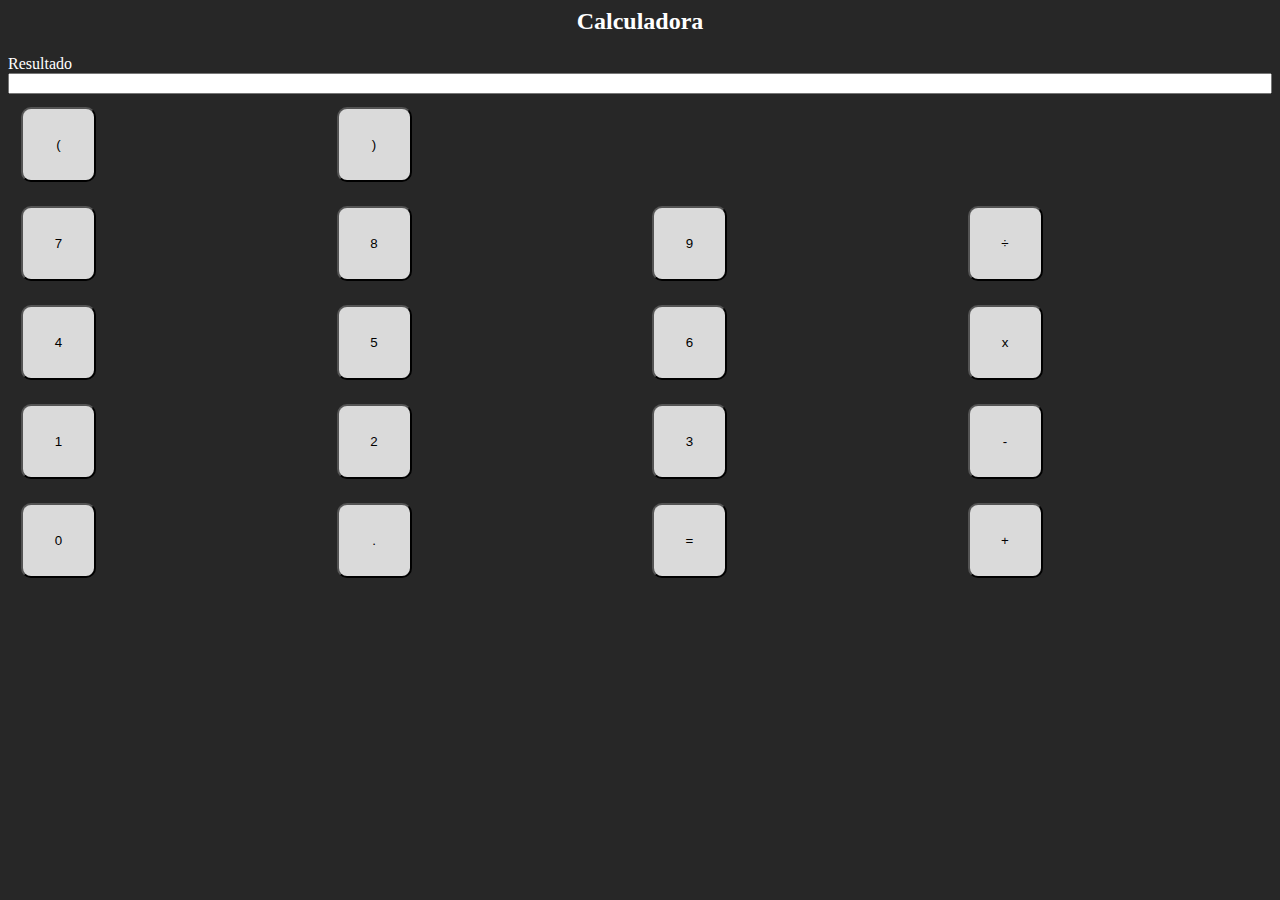
<file: 01-intro/index.html>
<html lang="en">
    <head>
        <meta charset="UTF-8">
        <meta http-equiv="X-UA-Compatible" content="IE=edge">
        <meta name="viewport" content="width=device-width, initial-scale=1.0">
        <title>Calculadora</title>
        <style>
            body {
                background: rgb(39, 39, 39);
                color: white;
            }
            
            form {
                display: flex;
                flex-direction: column;
                flex-wrap: wrap;
            }
            h2 {
                text-align: center;
            }
            table tbody tr td button {
            width: 75px;
            height: 75px;
            margin: 10px;
            display: flex;
            justify-content: center;
            border-radius: 10px;
            background-color: #dadada;
            flex-direction: column;
            align-items: center;
            }
        </style>
    </head>
    
    <body>
    <h2>Calculadora</h2>
    
        <form name='formCalculadora' autocomplete="off">
            <!-- <label for="valor1">Primer Valor</label>
            <input type="text" id="valor1">
            <label for="valor2">Segundo Valor</label>
            <input type="text" id="valor2"> -->
    
            <label for="resultado">Resultado</label>
            <input type="text" id="resultado">
            
            <table>
                <tbody class="wer">
                    <tr>
                        <td><button type="button">(</button></td>
                        <td><button type="button">)</button></td>
                    </tr>
                    <tr>
                        <td><button type="button">7</button></td>
                        <td><button type="button">8</button></td>
                        <td><button type="button">9</button></td>
                        <td><button type="button">÷</button></td>
                    </tr>
                    <tr>
                        <td><button type="button">4</button></td>
                        <td><button type="button">5</button></td>
                        <td><button type="button">6</button></td>
                        <td><button type="button">x</button></td>
                    </tr>
                    <tr>
                        <td><button type="button">1</button></td>
                        <td><button type="button">2</button></td>
                        <td><button type="button">3</button></td>
                        <td><button type="button">-</button></td>
                    </tr>
                    <tr>
                        <td><button type="button">0</button></td>
                        <td><button type="button">.</button></td>
                        <td><button type="button">=</button></td>
                        <td><button type="button">+</button></td>
                    </tr>
                </tbody>
            </table>
        </form>
    
        <script src="js/index.js"></script>
    </body>
</html>
</file>
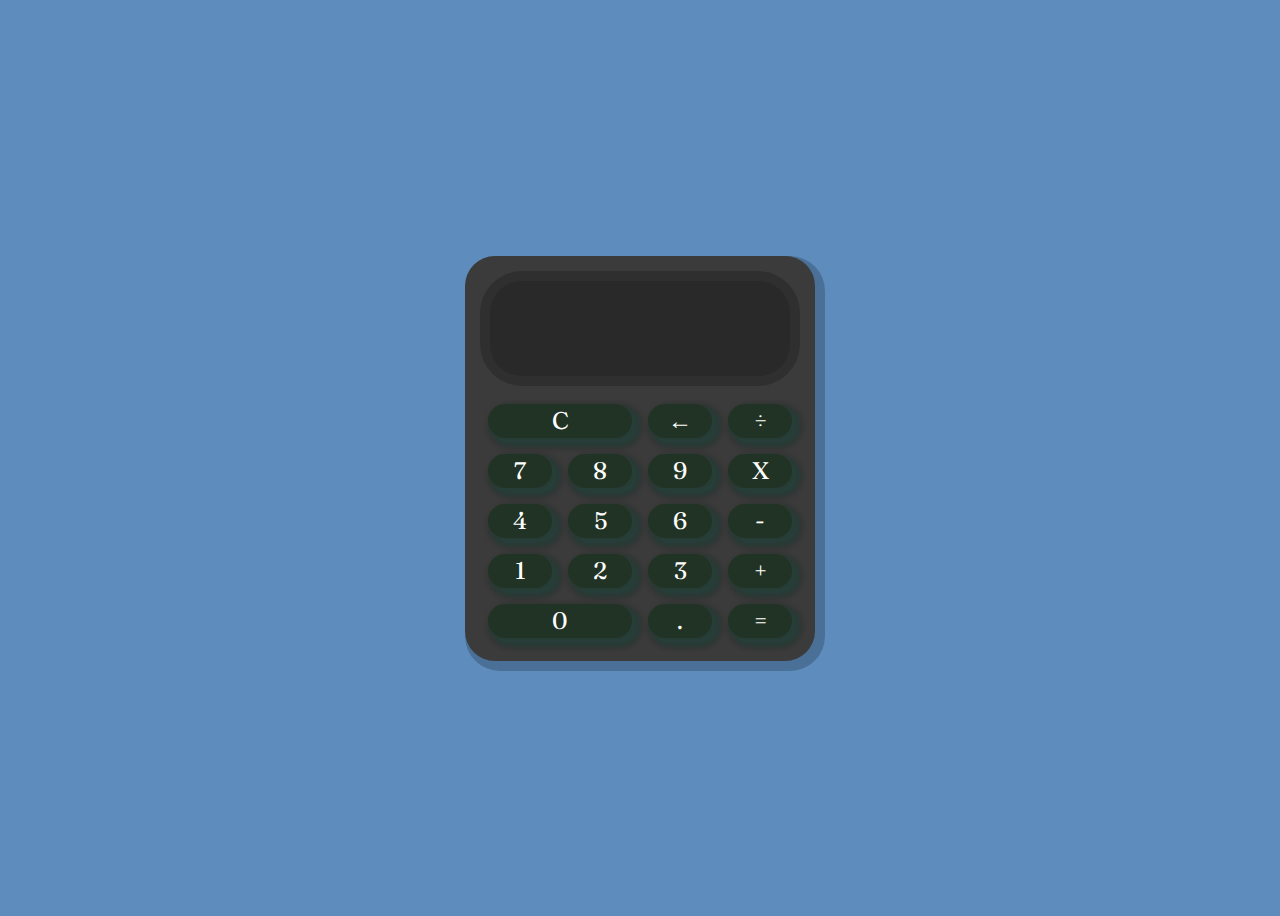
<file: calculadora-main/index.html>
<!DOCTYPE html>
<html lang="en">
<head>
    <meta charset="UTF-8">
    <meta name="viewport" content="width=device-width, initial-scale=1.0">
    <title>Calculadora</title>
    <link href="https://fonts.googleapis.com/css2?family=Fraunces&display=swap" rel="stylesheet">
    <link href="css/style.css" rel="stylesheet"/>
</head>
<body>
    <div class="container">
        <div class="calculadora">
            <div class="display">
                <div id="valor-anterior"></div>
                <div id="valor-actual"></div>
            </div>
            <button class="col-2" onclick="display.borrarTodo()">C</button>
            <button onclick="display.borrar()">&larr;</button>
            <button class="operador" value="dividir">÷</button>
            <button class="numero">7</button>
            <button class="numero">8</button>
            <button class="numero">9</button>
            <button class="operador" value="multiplicar">X</button>
            <button class="numero">4</button>
            <button class="numero">5</button>
            <button class="numero">6</button>
            <button class="operador" value="restar">-</button>
            <button class="numero">1</button>
            <button class="numero">2</button>
            <button class="numero">3</button>
            <button class="operador" value="sumar">+</button>
            <button class="col-2 numero">0</button>
            <button class="numero">.</button>
            <button class="operador" value="igual">=</button>
        </div>
    </div>

    <script src="js/Display.js" type="text/javascript"></script>
    <script src="js/Calculadora.js" type="text/javascript"></script>
    <script src="js/index.js" type="text/javascript" defer></script>
</body>
</html>
</file>
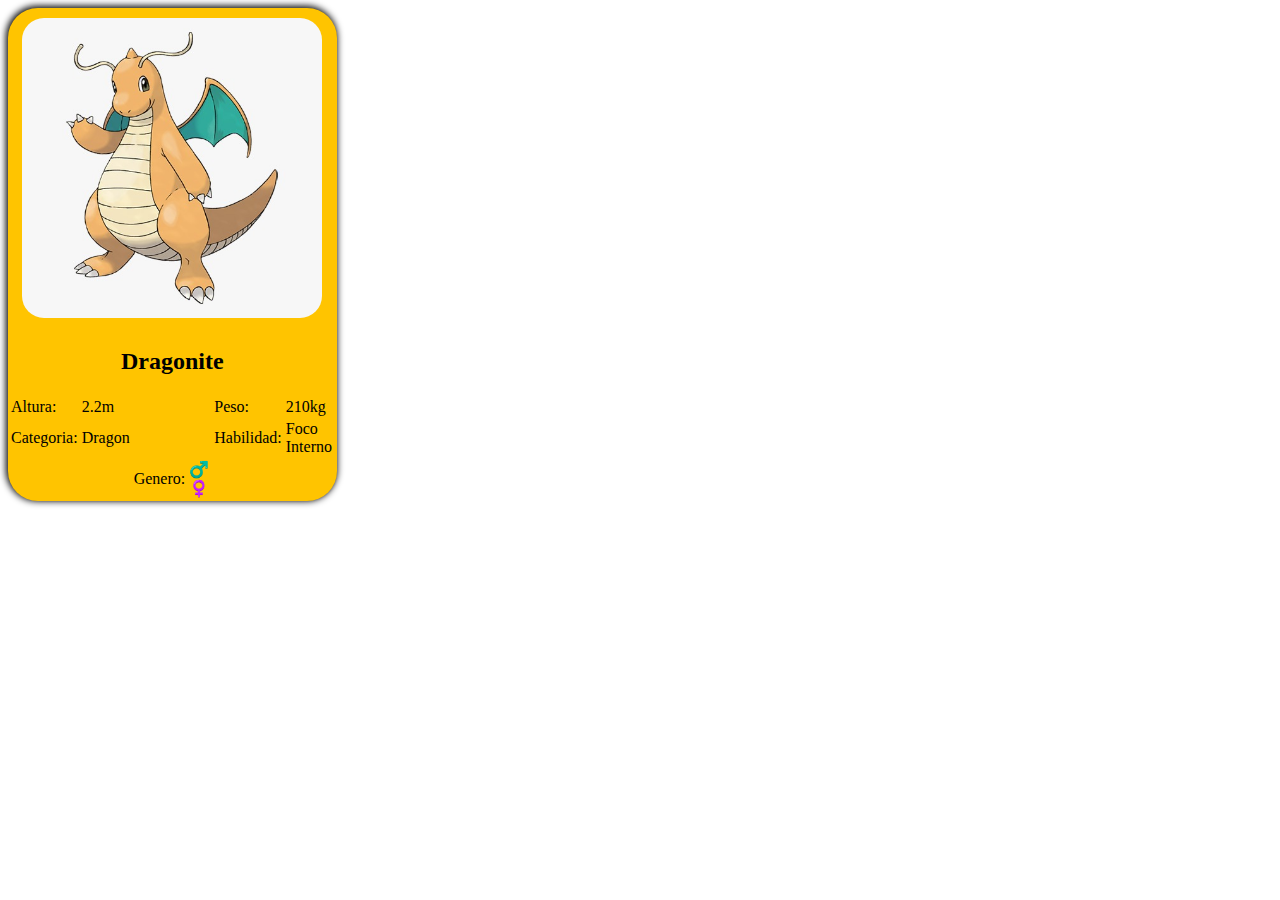
<file: inicio/index.html>
<html lang="en">
<head>
    <meta charset="UTF-8">
    <meta http-equiv="X-UA-Compatible" content="IE=edge">
    <meta name="viewport" content="width=device-width, initial-scale=1.0">
    <title>Document</title>
    <link rel="stylesheet" href="css.css">
</head>
<body>
    <div class="pñl"></div>
    <section>
        <div class="card"><img src="img/Dragonite.jpeg" width="300px" height="300px"></div>
        <h2>Dragonite</h2>
        <table>
            <tbody>
                <tr>
                    <td>
                        Altura:
                    </td>
                    <td>
                        2.2m
                    </td>
                    <td></td>
                    <td></td>
                    <td>
                        Peso:
                    </td>
                    <td>
                        210kg
                    </td>
                </tr>
                <tr>
                    <td>
                        Categoria:
                    </td>
                    <td>
                        Dragon
                    </td>
                    <td></td>
                    <td></td>
                    <td>
                        Habilidad:
                    </td>
                    <td>
                        Foco Interno
                    </td>
                </tr>
                <tr>
                    <td></td>
                    <td></td>
                    <td>
                        Genero:
                    </td>
                    <td>
                        ♂️ ♀️
                    </td>
                </tr>
            </tbody>
        </table>
    </section>
    
<script>

</script>
</body>
</html>
</file>
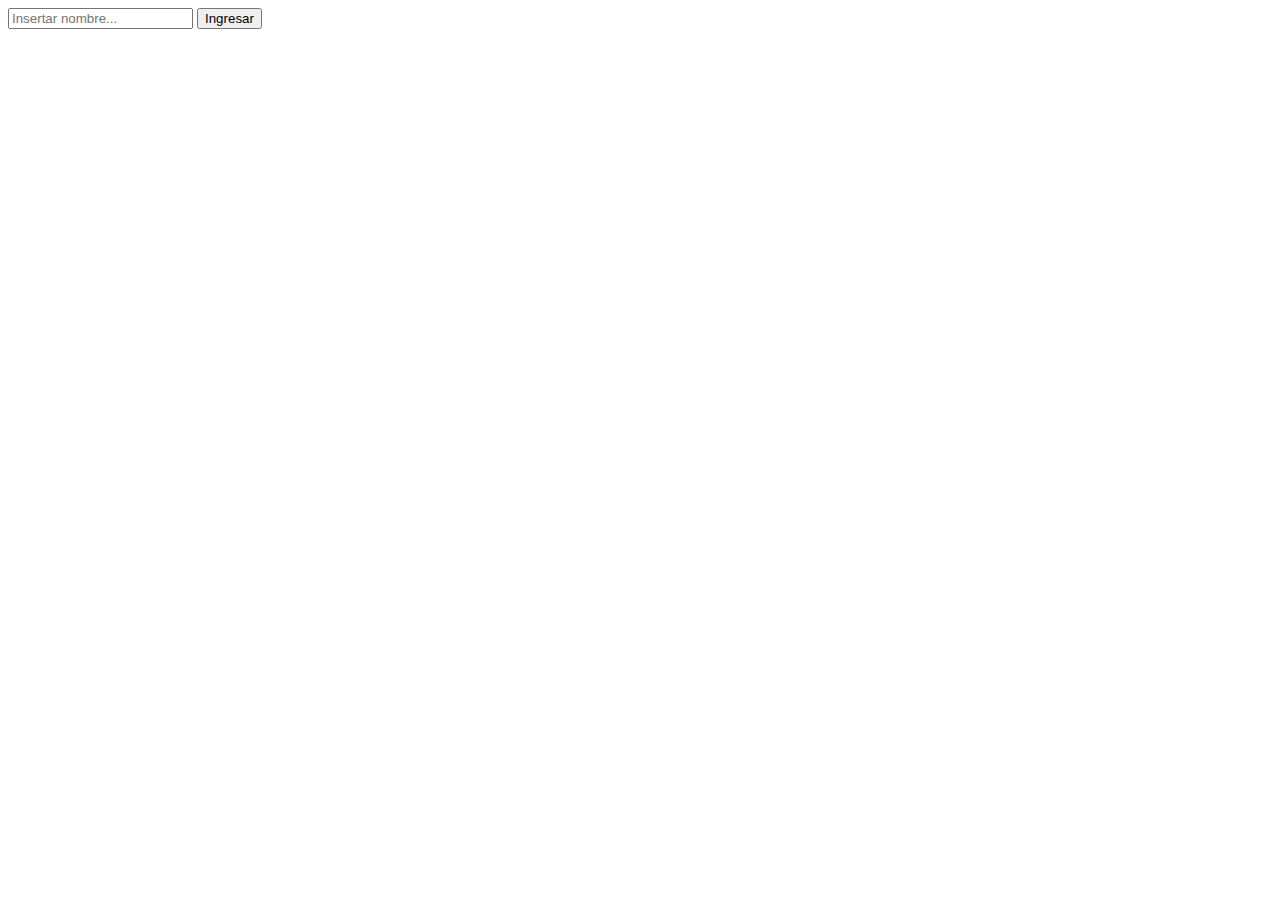
<file: ejercicios/1/index.html>
<html lang="en">
<head>
    <meta charset="UTF-8">
    <meta http-equiv="X-UA-Compatible" content="IE=edge">
    <meta name="viewport" content="width=device-width, initial-scale=1.0">
    <title>Document</title>
    <link rel="stylesheet" href="loop.js">
    <link rel="stylesheet" href="JS.js">
</head>
<body>
    <form >
        <input type="text" id="nombre" placeholder="Insertar nombre...">
        <button onclick="insertarNombre(event)">Ingresar</button>
    </form>
    <br>
        <ul id="lista-nombres"></ul>
    <br>
    <p id="antes"></p>
    <ul id="ahora"></ul>
</body>
</html>
</file>
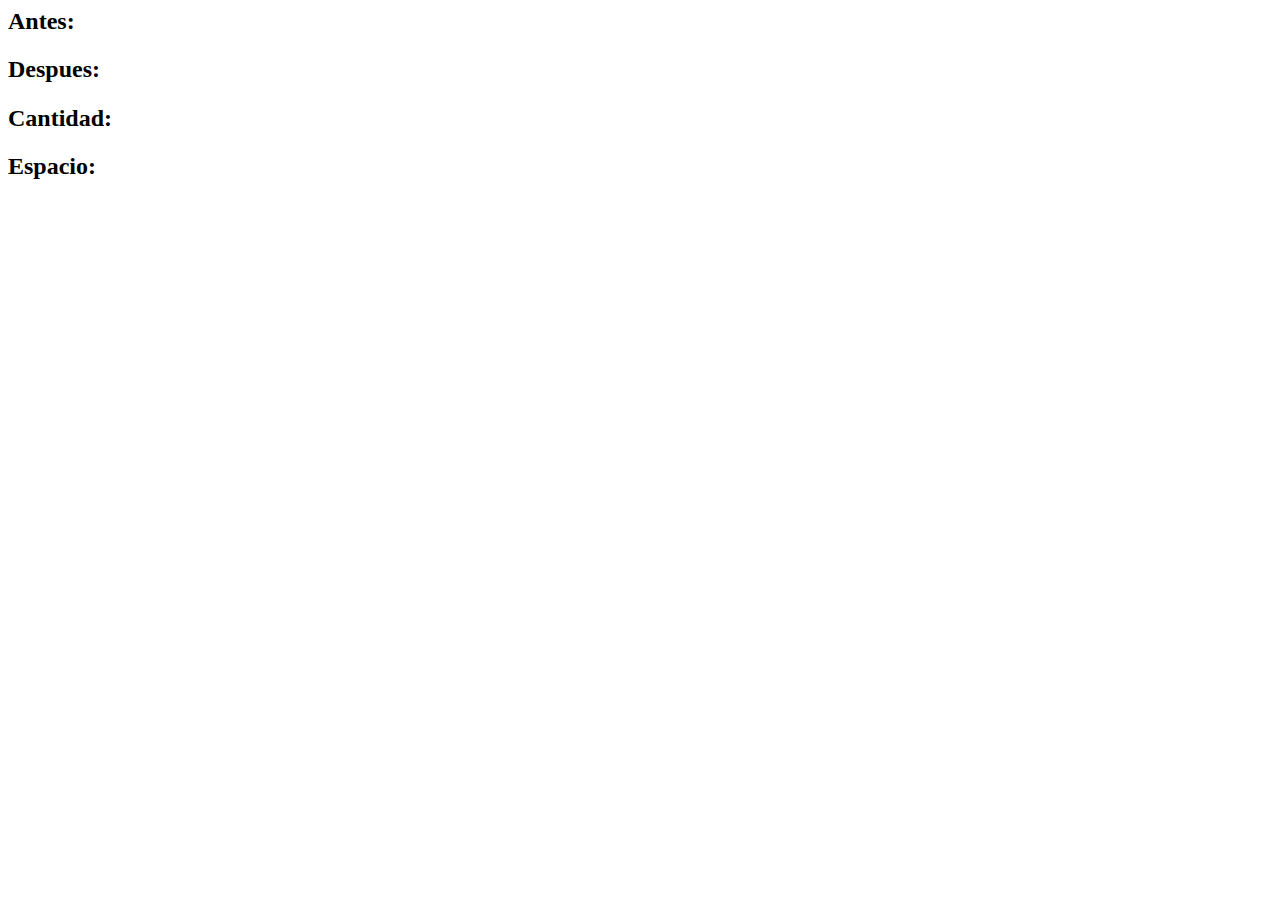
<file: ejercicios/2/index.html>
<html lang="en">
<head>
    <meta charset="UTF-8">
    <meta http-equiv="X-UA-Compatible" content="IE=edge">
    <meta name="viewport" content="width=device-width, initial-scale=1.0">
    <title>EJERCICIO-2</title>
</head>
<body>
    <h2>Antes:</h2>
    <h4 id="Antes"></h4>
    <h2>Despues:</h2>
    <h4 id="Despues"></h4>
    <h2>Cantidad:</h2>
    <h4 id="Cantidad"></h4>
    <h2>Espacio:</h2>
    <h4 id="numero-espacios"></h4>
<link rel="stylesheet" href="js/index.js">
</body>
</html>
</file>
<file: calculadora-main/css/style.css>
* {
    font-family: 'Fraunces', serif;
    color: #fff;
}

body {
    margin: 10;
    background-color: #5e8cbd;
}

.container {
    display: flex;
    justify-content: center;
    align-items: center;
    height: 100vh;
}

.calculadora {
    display: grid;
    grid-template-columns: repeat(4, 80px);
    grid-template-rows: 125px repeat(5, 50px);
    background-color: #3b3b3b;
    padding: 15px;
    border-radius: 30px;
    box-shadow: 5px 5px 0px 5px #00000033;
}

button {
    cursor: pointer;
    margin: 8px;
    padding: 0;
    border-radius: 32px;
    font-size: 1.5em;
    border: none;
    background-color: #082b0e81;
    box-shadow: 5px 5px 5px 5px #00000040, 5px 5px 5px 3px #00ffc11f;
}

button:active {
    background-color: #006f54;
}

button:focus {
    outline: none;
}

.col-2 {
    grid-column: span 2;
}

.display {
    grid-column: 1 / -1;
    padding: 10px;
    display: flex;
    margin: 10px 10px 20px;
    flex-direction: column;
    align-items: flex-end;
    background-color: #292929;
    border-radius: 32px;
    text-align: right;
    justify-content: space-between;
    word-break: break-all;
    box-shadow: 0px 0px 0px 10px #00000033;
}

#valor-actual {
    font-size: 1.5em;
}

#valor-anterior {
    font-size: 2em;
}
</file>
<file: inicio/css.css>
div.card img{
    padding: 10px;
    border-radius: 32px;
}
section {
    display: flex;
    align-items: center;
    flex-direction: column;
    box-shadow: 2px 2px 2px -2px #50494940, -1px -1px 7px 1px rgb(0, 0, 0) ;
    border-radius: 30px;
    width: 26%;
    background-color: rgb(255, 196, 0);
}
</file>
